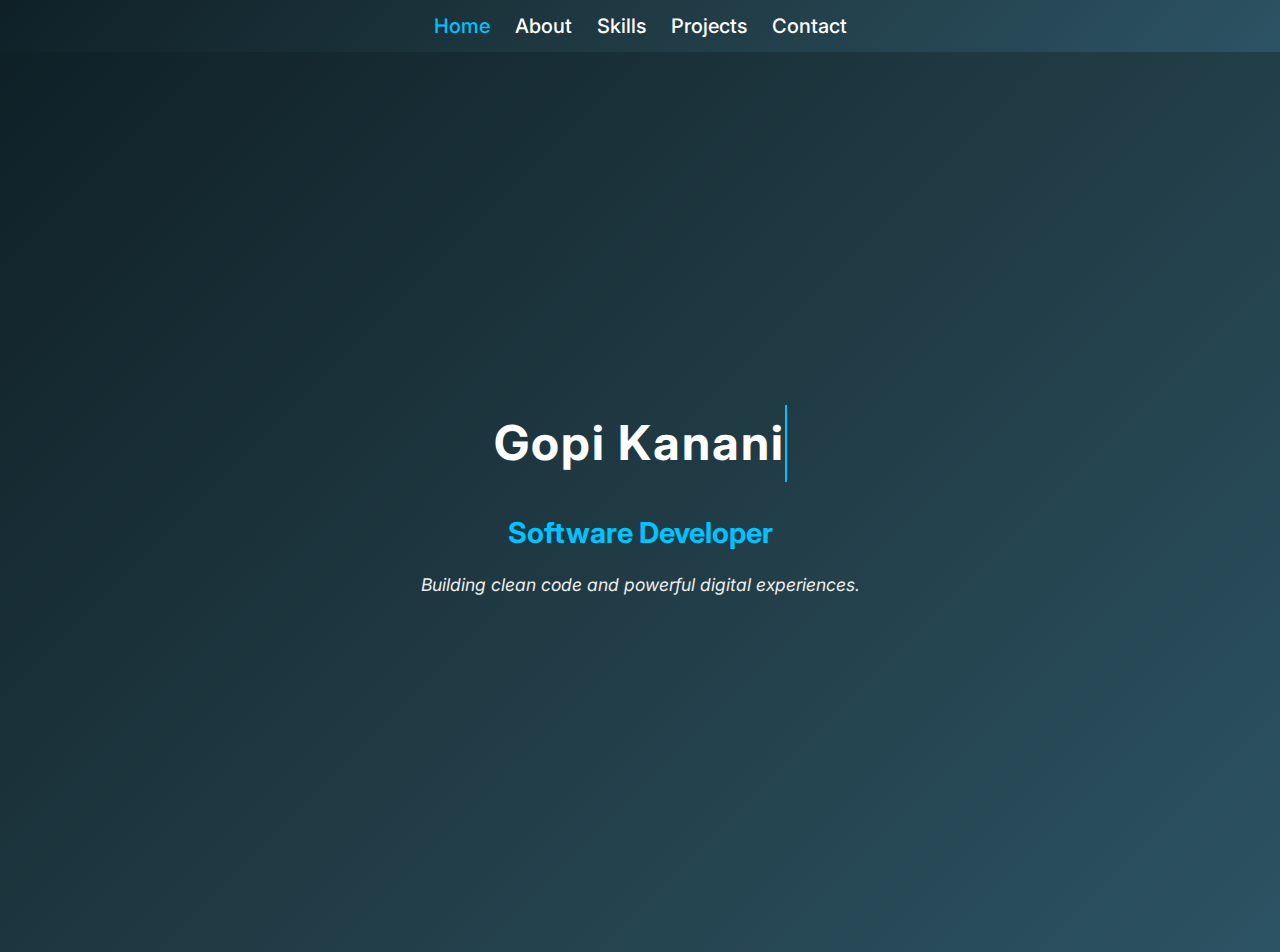
<file: index.html>
<!DOCTYPE html>
<html lang="en">
<head>
  <meta charset="UTF-8" />
  <meta name="viewport" content="width=device-width, initial-scale=1.0"/>
  <title>Gopi Kanani | Portfolio</title>
  <link rel="stylesheet" href="style.css" />
  <link href="https://fonts.googleapis.com/css2?family=Inter:wght@400;700&display=swap" rel="stylesheet">
</head>
<body>

    <!-- ======= NAVBAR ======= -->
<!-- ======= NAVBAR ======= -->
 <header class="navbar">
    <div class="nav-container">
      <nav>
        <ul class="nav-links" id="navMenu">
          <li><a href="index.html" class="active">Home</a></li>
          <li><a href="About.html">About</a></li>
          <li><a href="Skill.html">Skills</a></li>
          <li><a href="Project.html" >Projects</a></li>
          <li><a href="Contact.html">Contact</a></li>
        </ul>
      </nav>
      <div class="nav-toggle" onclick="toggleMenu()">☰</div>
    </div>
  </header>




  <!-- ======= HOME SECTION ======= -->
  <section class="hero" id="home">
    <div class="hero-content">
    <h1 class="typing-name">
  <span class="typewriter">Gopi Kanani</span>
</h1>


      <h2>Software Developer</h2>
      <p class="tagline">Building clean code and powerful digital experiences.</p>
    </div>
  </section>

  <script>
    function toggleMenu() {
      document.getElementById("navMenu").classList.toggle("active");
    }
  </script>
</body>
</html>
</file>
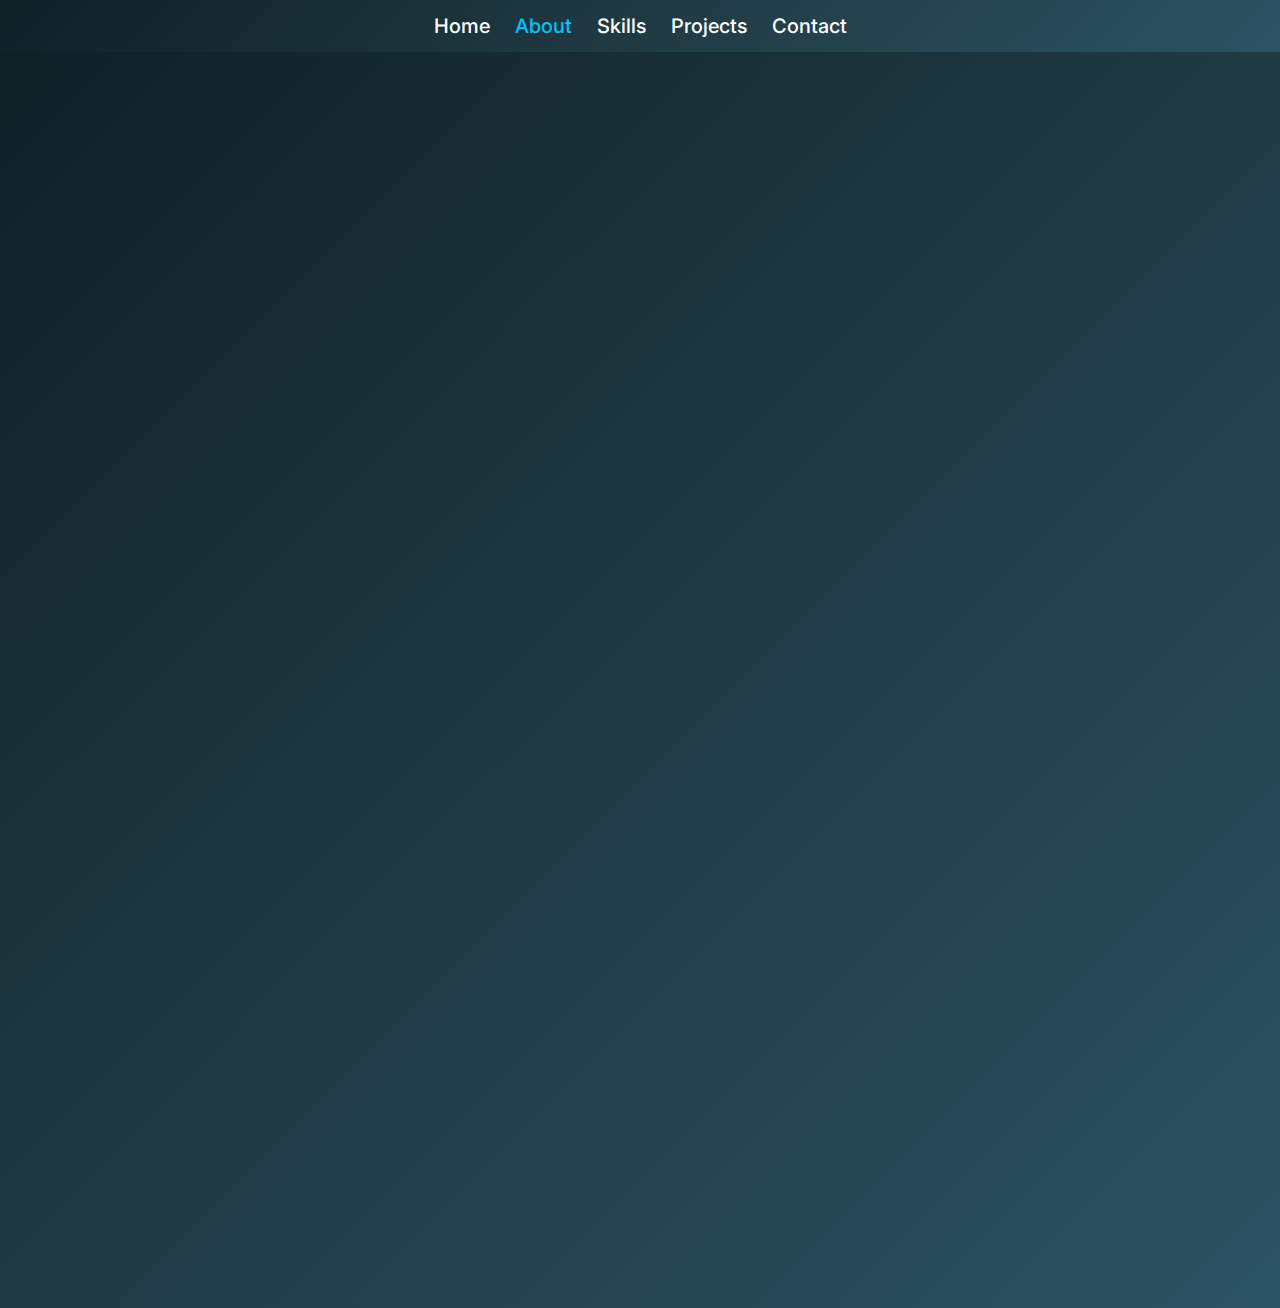
<file: About.html>
<!DOCTYPE html>
<html lang="en">
<head>
  <meta charset="UTF-8" />
  <meta name="viewport" content="width=device-width, initial-scale=1.0" />
  <title>About | Gopi Kanani</title>
  <link rel="stylesheet" href="style.css" />
  <link href="https://fonts.googleapis.com/css2?family=Inter:wght@400;700&display=swap" rel="stylesheet" />
</head>
<body>

  <!-- ======= NAVBAR ======= -->
  <header class="navbar">
    <div class="nav-container">
      <nav>
        <ul class="nav-links" id="navMenu">
          <li><a href="index.html">Home</a></li>
          <li><a href="About.html" class="active">About</a></li>
          <li><a href="Skill.html">Skills</a></li>
          <li><a href="Project.html">Projects</a></li>
          <li><a href="Contact.html">Contact</a></li>
        </ul>
      </nav>
      <div class="nav-toggle" onclick="toggleMenu()">☰</div>
    </div>
  </header>

  <!-- ======= ABOUT SECTION ======= -->
  <section class="about-section">
    <div class="about-container fade-in">
      <h2>Introduction</h2>
      <p>
        Hello! I'm <strong>Gopi Kanani</strong>, a passionate software developer who thrives on crafting clean, scalable solutions. I love solving real-world problems and continuously exploring new technologies.
      </p>
    </div>

    <div class="about-container fade-in delay-1">
      <h2>Education</h2>
      <div class="education">
        <div class="edu-block">
          <h3>10th Grade</h3>
          <p>Crystal School — <strong>93%</strong></p>
        </div>
        <div class="edu-block">
          <h3>12th Grade</h3>
          <p>Crystal School — <strong>88%</strong></p>
        </div>
        <div class="edu-block">
          <h3>B.Tech in Computer Science</h3>
          <p>Darshan University — <strong>9.74 CGPI</strong></p>
        </div>
      </div>
    </div>

    <div class="about-container fade-in delay-2">
      <h2>Interests</h2>
      <ul class="interests">
        <li>Web Development</li>
        <li>Problem Solving & Competitive Programming</li>
        <li>Participating in Hackathons and Coding Contests</li>
        <li>Exploring New Technologies & Frameworks</li>
        <li>Exploring New Tools</li>
      </ul>
    </div>
  </section>

  <script>
    function toggleMenu() {
      document.getElementById("navMenu").classList.toggle("active");
    }
  </script>

</body>
</html>
</file>
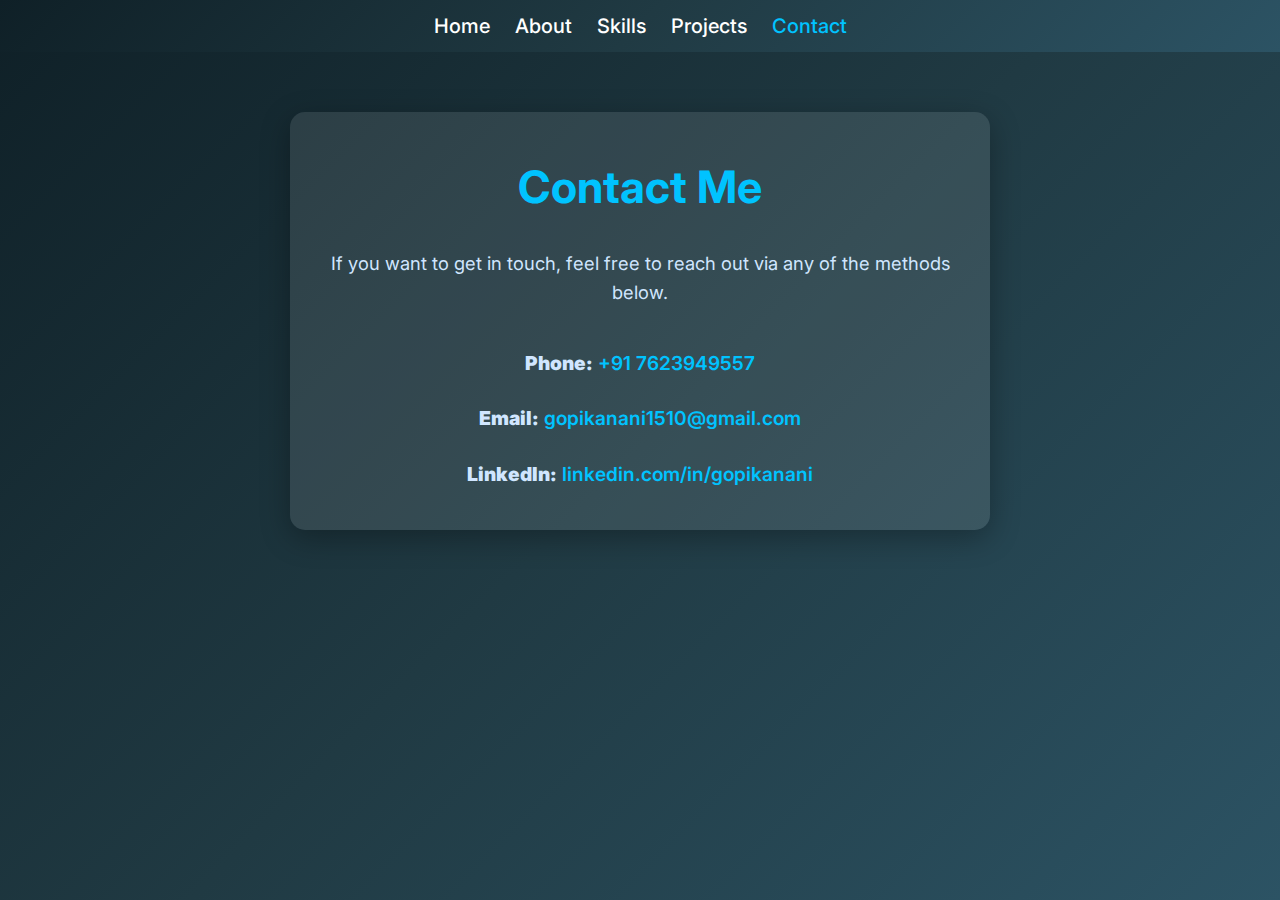
<file: Contact.html>
<!DOCTYPE html>
<html lang="en">
<head>
  <meta charset="UTF-8" />
  <meta name="viewport" content="width=device-width, initial-scale=1" />
  <title>Contact | Gopi Kanani</title>
  <link rel="stylesheet" href="style.css" />
  <link href="https://fonts.googleapis.com/css2?family=Inter:wght@400;700&display=swap" rel="stylesheet" />
</head>
<body>

  <!-- NAVBAR -->
 <header class="navbar">
    <div class="nav-container">
      <nav>
        <ul class="nav-links" id="navMenu">
          <li><a href="index.html">Home</a></li>
          <li><a href="About.html" >About</a></li>
          <li><a href="Skill.html">Skills</a></li>
          <li><a href="Project.html" >Projects</a></li>
          <li><a href="Contact.html" class="active">Contact</a></li>
        </ul>
      </nav>
      <div class="nav-toggle" onclick="toggleMenu()">☰</div>
    </div>
  </header>

  <!-- CONTACT SECTION -->
  <section class="contact content-section">
    <div class="container">
      <h2>Contact Me</h2>
      <p>If you want to get in touch, feel free to reach out via any of the methods below.</p>

      <div class="contact-info">
        <div class="contact-item">
          <strong>Phone:</strong>
          <a href="tel:+1234567890">+91 7623949557</a>
        </div>
        <div class="contact-item">
          <strong>Email:</strong>
          <a href="mailto:gopikanani@example.com">gopikanani1510@gmail.com</a>
        </div>
        <div class="contact-item">
          <strong>LinkedIn:</strong>
          <a href="https://www.linkedin.com/in/gopikanani" target="_blank" rel="noopener noreferrer">
            linkedin.com/in/gopikanani
          </a>
        </div>
      </div>
    </div>
  </section>

  <script>
    function toggleMenu() {
      document.getElementById("navMenu").classList.toggle("active");
    }
  </script>

</body>
</html>
</file>
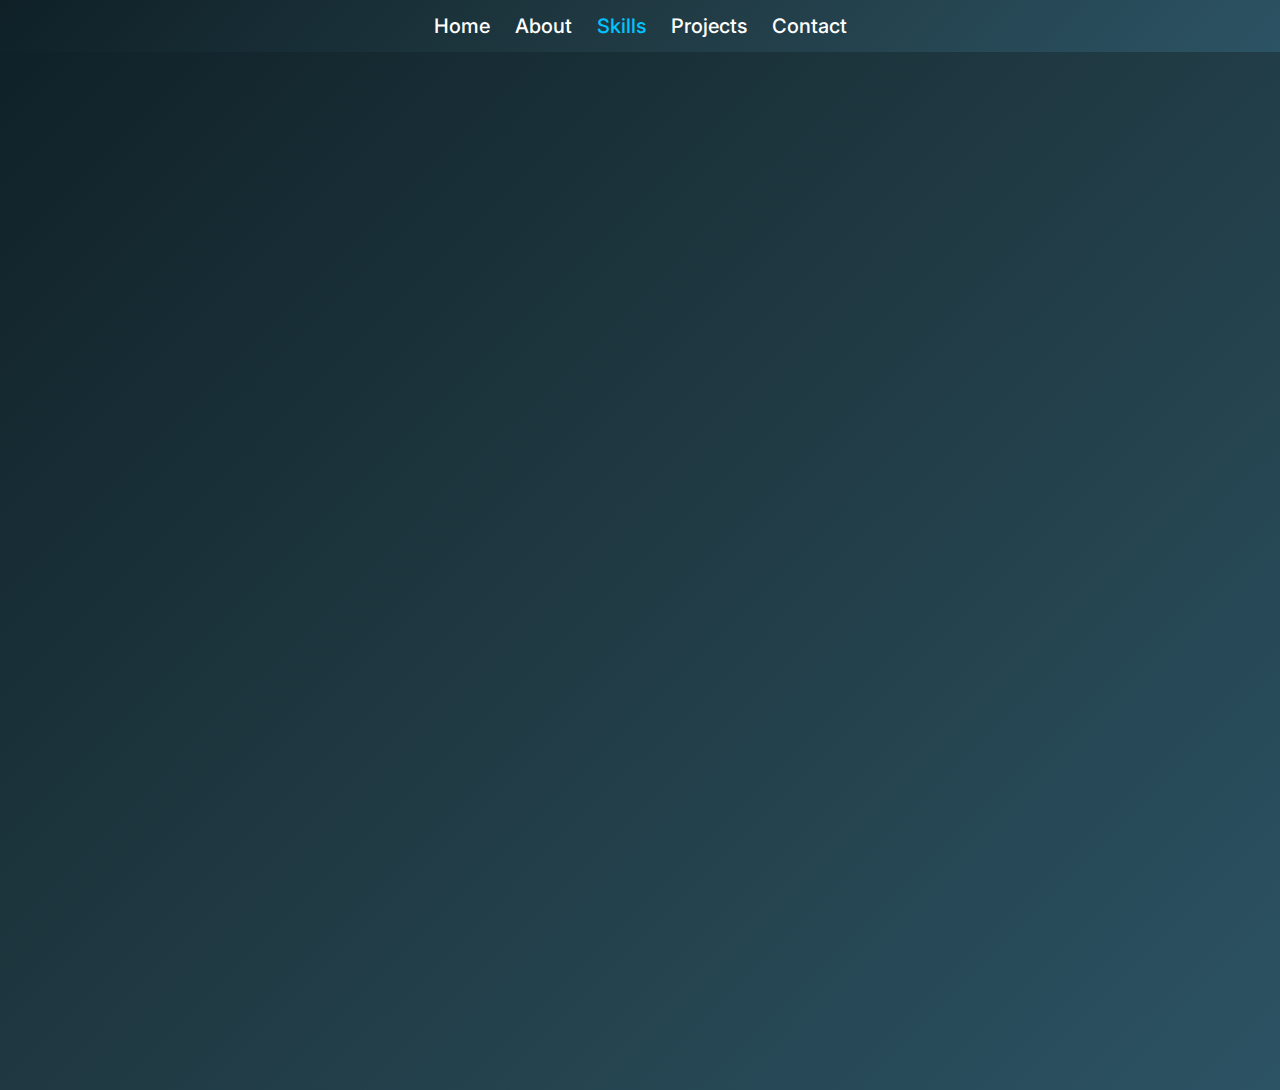
<file: Skill.html>
<!DOCTYPE html>
<html lang="en">
<head>
  <meta charset="UTF-8" />
  <meta name="viewport" content="width=device-width, initial-scale=1" />
  <title>Skills | Gopi Kanani</title>
  <link rel="stylesheet" href="style.css" />
  <link href="https://fonts.googleapis.com/css2?family=Inter:wght@400;700&display=swap" rel="stylesheet" />
</head>
<body>

  <!-- NAVBAR -->
<header class="navbar">
    <div class="nav-container">
      <nav>
        <ul class="nav-links" id="navMenu">
          <li><a href="index.html">Home</a></li>
          <li><a href="About.html">About</a></li>
          <li><a href="Skill.html" class="active">Skills</a></li>
          <li><a href="Project.html" >Projects</a></li>
          <li><a href="Contact.html">Contact</a></li>
        </ul>
      </nav>
      <div class="nav-toggle" onclick="toggleMenu()">☰</div>
    </div>
  </header>


  <!-- SKILLS SECTION -->
  <section class="skills content-section">
    <div class="container">
      <h2>Technical Skills</h2>
      
      <div class="skill-category">
        <h3>Programming Languages</h3>
        <ul class="skill-list">
          <li>C</li>
          <li>Python</li>
          <li>Java</li>
          <li>JavaScript</li>
        </ul>
      </div>

      <div class="skill-category">
        <h3>Technologies & Frameworks</h3>
        <ul class="skill-list">
          <li>ReactJS</li>
          <li>Node.js</li>
          <li>.NET Core</li>
          <li>Express.js</li>
        </ul>
      </div>

      <div class="skill-category">
        <h3>Databases</h3>
        <ul class="skill-list">
          <li>MongoDB</li>
          <li>SQL</li>
        </ul>
      </div>

      <h2>Soft Skills</h2>
      <ul class="soft-skills">
        <li>Positive Attitude</li>
        <li>Adaptive Mindset</li>
        <li>Quick Learner</li>
         <li>Team Collaboration</li>
  <li>Problem Solving</li>
  <li>Time Management</li>
  <li>Creativity & Innovation</li>
      </ul>
    </div>
  </section>

  <script>
    function toggleMenu() {
      document.getElementById("navMenu").classList.toggle("active");
    }
  </script>

</body>
</html>
</file>
<file: style.css>
/* ==== Base styles ==== */
* {
  margin: 0;
  padding: 0;
  box-sizing: border-box;
}
body {
  font-family: 'Inter', sans-serif;
  color: #222;
  background: #f9f9f9;
  line-height: 1.6;
}
a {
  color: inherit;
  text-decoration: none;
}
section {
  padding: 60px 20px;
}

/* ==== HERO SECTION ==== */
.hero {
  display: flex;
  align-items: center;
  justify-content: center;
  height: 100vh;
  background: linear-gradient(135deg, #0f2027, #203a43, #2c5364);
  color: white;
  text-align: center;
  padding: 40px 20px;
}
.hero-content h1 {
  font-size: 3rem;
  font-weight: 700;
}
.hero-content h2 {
  font-size: 1.8rem;
  color: #00c3ff;
  margin: 10px 0;
}
.tagline {
  font-size: 1.1rem;
  font-style: italic;
  color: #eee;
  margin-top: 15px;
}
/* ===== TYPING NAME ANIMATION ===== */
.typing-name {
  display: inline-block;
  overflow: hidden;
  border-right: 2px solid #00c3ff;
  white-space: nowrap;
  letter-spacing: 2px;
  animation: typing 3s steps(20, end), blink-caret 0.75s step-end infinite;
  font-size: 3rem;
  font-weight: 700;
  color: #fff;
  margin-bottom: 10px;
}

@keyframes typing {
  from { width: 0 }
  to { width: 14ch } /* Adjust this based on name length */
}

@keyframes blink-caret {
  from, to { border-color: transparent }
  50% { border-color: #00c3ff }
}

/* ===== GENERAL & RESET ===== */
* {
  box-sizing: border-box;
  margin: 0;
  padding: 0;
}

body {
  font-family: 'Inter', sans-serif;
  line-height: 1.6;
  background: linear-gradient(135deg, #0f2027, #203a43, #2c5364);
  color: #f0f4f8;
  min-height: 100vh;
}

/* ===== NAVBAR ===== */
.navbar {
  position: sticky;
  top: 0;
  background: transparent;
  padding: 15px 20px;
  z-index: 1000;
  box-shadow: none;
}

.nav-container {
  max-width: 1100px;
  margin: auto;
  display: flex;
  justify-content: flex-end;
  align-items: center;
}

.nav-links {
  list-style: none;
  display: flex;
  gap: 25px;
}

.nav-links a {
  color: #f9faff;
  font-weight: 600;
  text-decoration: none;
  font-size: 1rem;
  transition: color 0.3s ease;
}

.nav-links a:hover,
.nav-links a.active {
  color: #00c3ff;
}

.nav-toggle {
  display: none;
  font-size: 1.8rem;
  color: #f9faff;
  cursor: pointer;
}
/* ===== ABOUT PAGE ===== */
.about-section {
  background: linear-gradient(135deg, #0f2027, #203a43, #2c5364);
  padding: 80px 20px;
  color: #f0f4f8;
  font-family: 'Inter', sans-serif;
}

.about-container {
  max-width: 850px;
  margin: 0 auto 60px;
  padding: 40px 30px;
  background: rgba(255, 255, 255, 0.05);
  border-radius: 12px;
  box-shadow: 0 10px 30px rgba(0, 0, 0, 0.3);
  transition: transform 0.3s ease;
}

.about-container h2 {
  font-size: 2.4rem;
  color: #00c3ff;
  margin-bottom: 20px;
  border-bottom: 2px solid #00c3ff;
  padding-bottom: 6px;
}

.about-container p {
  font-size: 1rem;
  line-height: 1.7;
  color: #d0e6ff;
}

.education {
  display: flex;
  flex-direction: column;
  gap: 20px;
  margin-top: 20px;
}

.edu-block h3 {
  font-size: 1.2rem;
  color: #66d9ff;
}

.edu-block p {
  font-size: 0.95rem;
  color: #cce5ff;
}

.interests {
  margin-top: 20px;
  list-style: disc;
  padding-left: 25px;
  color: #cce5ff;
  font-size: 1rem;
  line-height: 1.8;
}

/* ===== ANIMATIONS ===== */
.fade-in {
  opacity: 0;
  transform: translateY(30px);
  animation: fadeSlideUp 1s forwards ease;
}
.fade-in.delay-1 { animation-delay: 0.3s; }
.fade-in.delay-2 { animation-delay: 0.6s; }

@keyframes fadeSlideUp {
  to {
    opacity: 1;
    transform: translateY(0);
  }
}

/* ===== RESPONSIVE ===== */
@media (max-width: 768px) {
  .about-container h2 {
    font-size: 2rem;
  }
  .about-container p,
  .edu-block p,
  .interests {
    font-size: 0.95rem;
  }
}

@media (max-width: 480px) {
  .about-container {
    padding: 25px 20px;
  }
  .edu-block h3 {
    font-size: 1.05rem;
  }
}


/* Typing animation */
@keyframes typing {
  from { width: 0 }
  to { width: 100% }
}

/* Blinking cursor */
@keyframes blink {
  50% { border-color: transparent; }
}

/* Optional fade-in on the span */
@keyframes fadeIn {
  to { opacity: 1; }
}

/* Responsive sizes */
@media (min-width: 600px) {
  .typing-name {
    font-size: 4rem;
  }
}
@media (min-width: 1024px) {
  .typing-name {
    font-size: 5rem;
  }
}

/* ===== Navbar ===== */
.navbar {
  position: sticky;
  top: 0;
  
  background: linear-gradient(135deg, #0f2027, #203a43, #2c5364);
  z-index: 1000;
  padding: 10px 20px;
}

.nav-container {
  max-width: 1100px;
  margin: auto;
  display: flex;
  justify-content: center;
  align-items: center;
}

.nav-links {
  list-style: none;
  display: flex;
  gap: 25px;
}

.nav-links a {
  color: white; /* <-- White text */
  font-weight: 500;
  text-decoration: none;
  font-size:20px;
  transition: color 0.3s ease;
}

.nav-links a:hover {
  color: #00c3ff;
}

/* Smooth scroll */
html {
  scroll-behavior: smooth;
}

/* Hamburger for mobile */
.nav-toggle {
  display: none;
  font-size: 1.8rem;
  color: white;
  cursor: pointer;
}

/* Responsive */
@media (max-width: 768px) {
  .nav-links {
    flex-direction: column;
    position: absolute;
    top: 60px;
    right: 0;
    left: 0;
    background: #111;
    padding: 15px 0;
    display: none;
    text-align: center;
  }

  .nav-links.active {
    display: flex;
  }

  .nav-toggle {
    display: block;
  }
}


/* ===== SKILLS PAGE (Smaller fonts + animation) ===== */
.skills {
  max-width: 900px;
  margin: 70px auto 90px;
  padding: 0 20px;
  color: #f0f4f8;
  font-family: 'Inter', sans-serif;
}

.skills h2 {
  font-size: 2.4rem;           /* smaller main heading */
  font-weight: 700;
  color: #00c3ff;
  margin-bottom: 35px;
  border-bottom: 3px solid #00c3ff;
  padding-bottom: 10px;
  letter-spacing: 1px;
  opacity: 0;
  transform: translateY(20px);
  animation: fadeSlideUp 0.8s forwards;
}

.skill-category {
  margin-bottom: 35px;
  opacity: 0;
  transform: translateY(20px);
  animation: fadeSlideUp 0.8s forwards;
  animation-delay: 0.3s;
}

.skill-category h3 {
  font-size: 1.5rem;           /* smaller subheadings */
  font-weight: 600;
  margin-bottom: 18px;
  color: #66d9ff;
  letter-spacing: 0.8px;
}

.skill-list {
  list-style: none;
  padding-left: 0;
  display: flex;
  flex-wrap: wrap;
  gap: 18px;
}

.skill-list li {
  color: #a9d6ff;
  font-weight: 600;
  font-size: 1rem;            /* smaller skill font */
  border-bottom: 2px solid transparent;
  padding-bottom: 5px;
  cursor: default;
  transition: border-color 0.3s ease, color 0.3s ease;
  opacity: 0;
  transform: translateY(10px);
  animation: fadeSlideUp 0.5s forwards;
}

.skill-list li:hover {
  border-color: #00c3ff;
  color: #00c3ff;
}

/* Animate skill items with stagger */
.skill-list li:nth-child(1) { animation-delay: 0.5s; }
.skill-list li:nth-child(2) { animation-delay: 0.6s; }
.skill-list li:nth-child(3) { animation-delay: 0.7s; }
.skill-list li:nth-child(4) { animation-delay: 0.8s; }
.skill-list li:nth-child(5) { animation-delay: 0.9s; }
.skill-list li:nth-child(6) { animation-delay: 1s; }
.skill-list li:nth-child(7) { animation-delay: 1.1s; }
.skill-list li:nth-child(8) { animation-delay: 1.2s; }

.soft-skills {
  list-style-type: disc;
  padding-left: 10px;
  font-size: 1.2rem;          /* smaller soft skill font */
  max-width: 720px;
  margin: 10px auto 0;
  color: #a9d6ff;
  line-height: 1.6;
  font-weight: 500;
  opacity: 0;
  transform: translateY(20px);
  animation: fadeSlideUp 0.8s forwards;
  animation-delay: 1.4s;
}

.soft-skills li {
  margin-bottom: 12px;
  letter-spacing: 0.3px;
}

/* Animation keyframes */
@keyframes fadeSlideUp {
  to {
    opacity: 1;
    transform: translateY(0);
  }
}

/* Responsive tweaks */
@media (max-width: 600px) {
  .skill-list {
    justify-content: center;
  }
  .skill-list li {
    font-size: 0.9rem;
  }
  .skills h2 {
    font-size: 2rem;
  }
  .skill-category h3 {
    font-size: 1.3rem;
  }
  .soft-skills {
    font-size: 0.85rem;
    max-width: 100%;
  }
}


/* ===== PROJECTS PAGE ===== */
.projects {
  max-width: 1000px;
  margin: 60px auto 80px;
  padding: 0 20px;
  color: #f0f4f8;
}

.projects h2 {
  font-size: 2.6rem;
  color: #00c3ff;
  margin-bottom: 40px;
  text-align: center;
  font-weight: 700;
  opacity: 0;
  transform: translateY(20px);
  animation: fadeSlideUp 0.8s forwards;
}

/* Project card */
.project-card {
  display: flex;
  flex-wrap: wrap;
  background: rgba(255, 255, 255, 0.1);
  border-radius: 15px;
  box-shadow: 0 8px 30px rgba(0, 0, 0, 0.3);
  margin-bottom: 40px;
  overflow: hidden;
  transition: transform 0.3s ease, box-shadow 0.3s ease;
  opacity: 0;
  transform: translateY(20px);
  animation: fadeSlideUp 0.8s forwards;
}

/* Add staggered animation delay for multiple cards if needed */
.project-card:nth-child(1) {
  animation-delay: 0.3s;
}
.project-card:nth-child(2) {
  animation-delay: 0.5s;
}

.project-card:hover {
  transform: translateY(-8px) scale(1.03);
  box-shadow: 0 12px 40px rgba(0, 195, 255, 0.6);
}

.project-image {
  flex: 1 1 350px;
  min-width: 280px;
  max-height: 300px;
  overflow: hidden;
}

.project-image img {
  width: 100%;
  height: 100%;
  object-fit: cover;
  display: block;
  border-radius: 15px 0 0 15px;
  transition: transform 0.3s ease;
}

.project-info {
  flex: 2 1 400px;
  padding: 30px 30px 30px 40px;
  display: flex;
  flex-direction: column;
  justify-content: center;
}

.project-info h3 {
  font-size: 2rem;
  color: #00c3ff;
  margin-bottom: 20px;
  font-weight: 700;
}

.project-info p {
  font-size: 1.1rem;
  line-height: 1.6;
  color: #d0e6ff;
}

/* RESPONSIVE */
@media (max-width: 900px) {
  .project-card {
    flex-direction: column;
  }
  .project-image {
    max-height: 220px;
    border-radius: 15px 15px 0 0;
  }
  .project-image img {
    border-radius: 15px 15px 0 0;
  }
  .project-info {
    padding: 20px 25px 30px 25px;
  }
}

/* Animation keyframes */
@keyframes fadeSlideUp {
  to {
    opacity: 1;
    transform: translateY(0);
  }
}

/* ===== CONTACT PAGE ===== */
.contact {
  max-width: 700px;
  margin: 60px auto 80px;
  background: rgba(255, 255, 255, 0.1);
  padding: 40px 30px;
  border-radius: 15px;
  box-shadow: 0 8px 30px rgba(0, 0, 0, 0.3);
  color: #f0f4f8;
  text-align: center;
}

.contact h2 {
  font-size: 2.8rem;
  color: #00c3ff;
  margin-bottom: 25px;
  font-weight: 700;
}

.contact p {
  font-size: 1.15rem;
  margin-bottom: 40px;
  color: #d0e6ff;
}

.contact-info {
  display: flex;
  flex-direction: column;
  gap: 25px;
  font-size: 1.2rem;
  color: #d0e6ff;
  font-weight: 600;
}

.contact-item a {
  color: #00c3ff;
  text-decoration: none;
  transition: color 0.3s ease;
}

.contact-item a:hover {
  color: #66e0ff;
  text-decoration: underline;
}

@media (max-width: 480px) {
  .contact {
    padding: 30px 20px;
  }
  .contact-info {
    font-size: 1.1rem;
    gap: 18px;
  }
}
</file>
